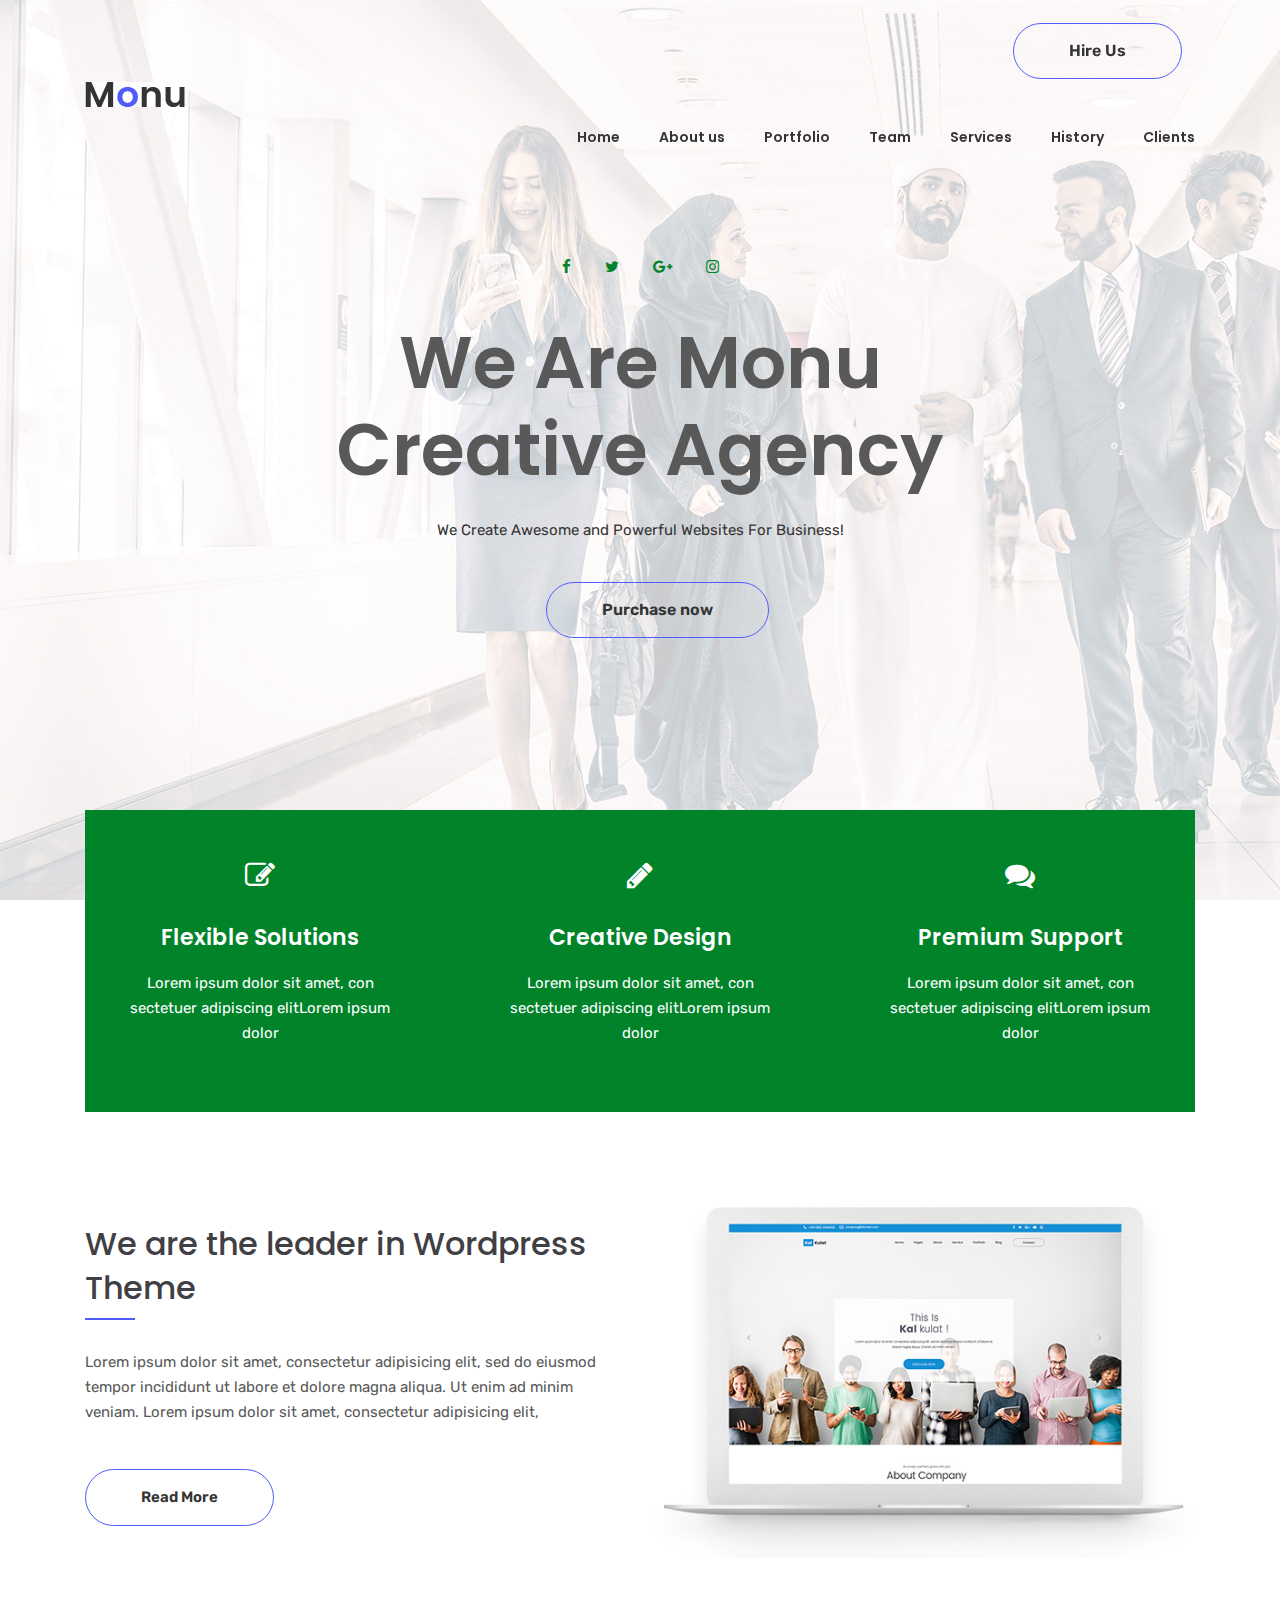
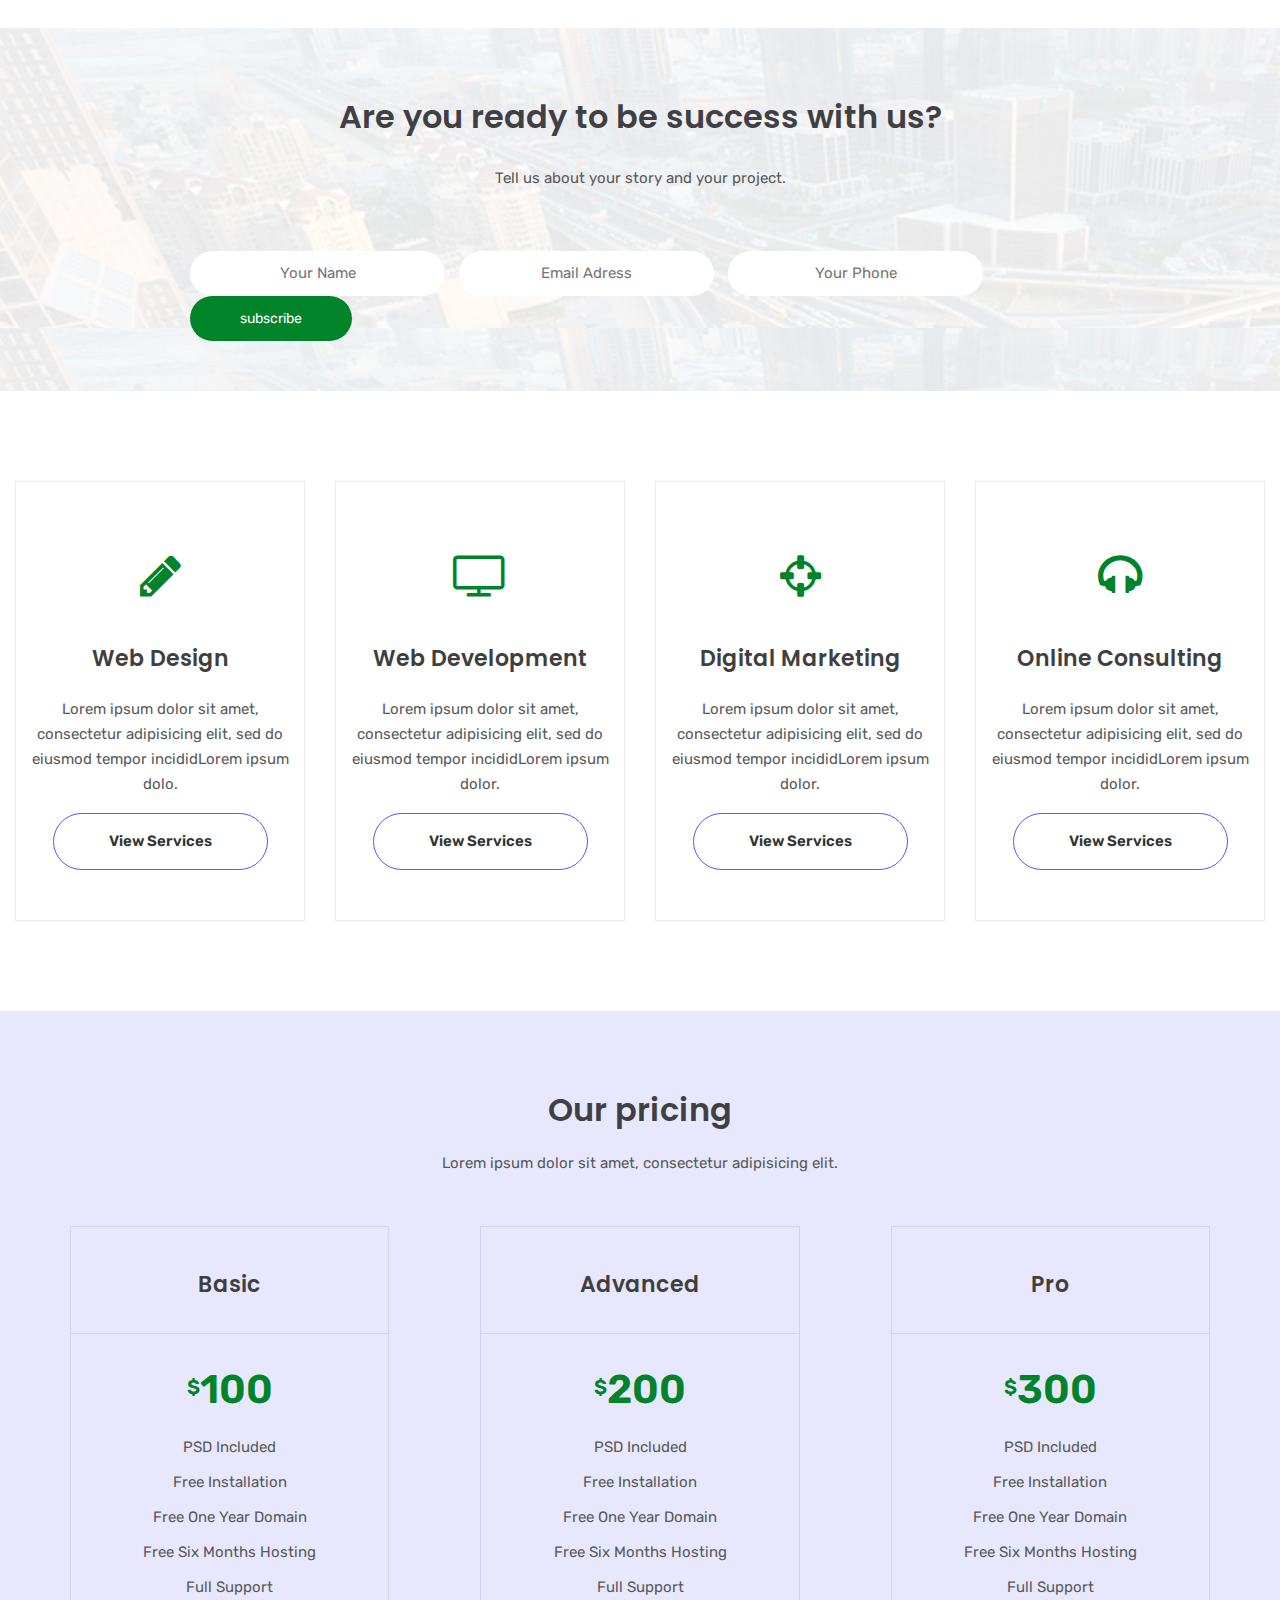
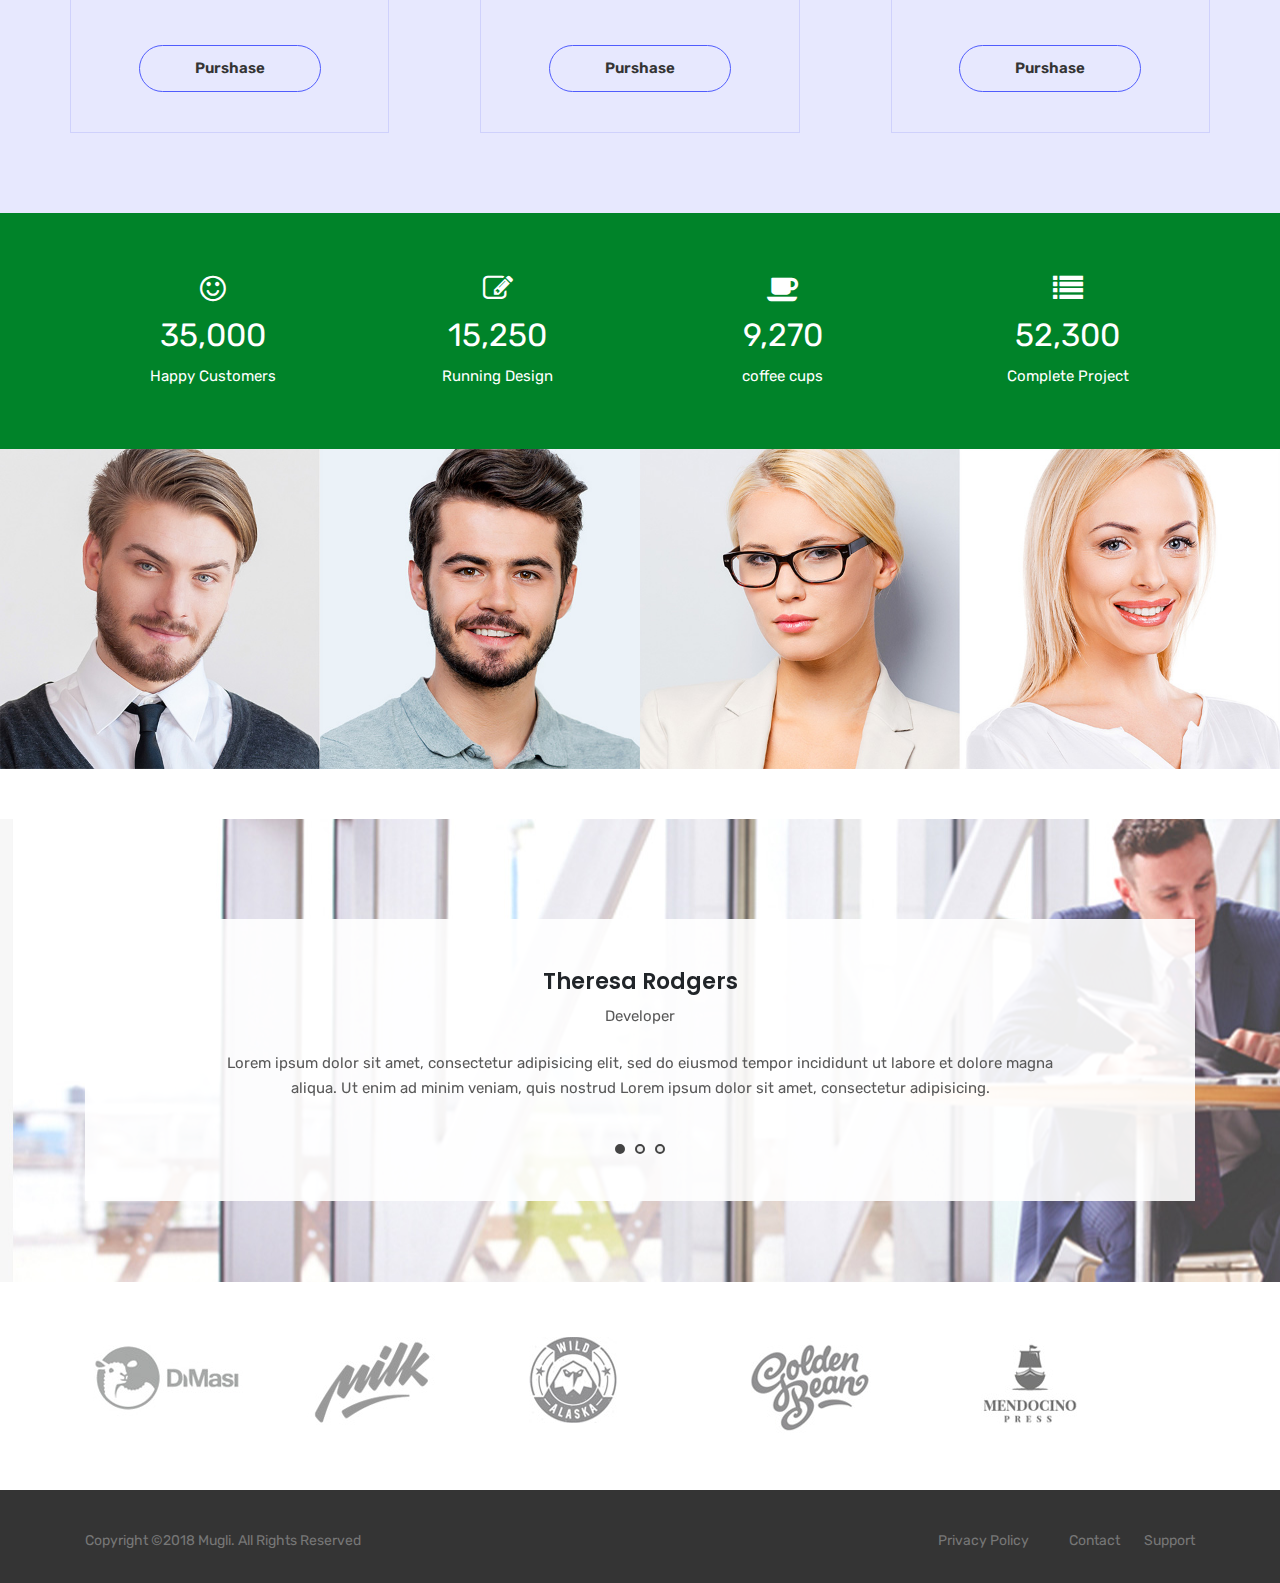
<file: index.html>
<!doctype html>
<html class="no-js" lang="">

<head>
  <meta charset="utf-8">
  <title></title>
  <meta name="description" content="">
  <meta name="viewport" content="width=device-width, initial-scale=1">

  <link rel="manifest" href="site.webmanifest">
  <link rel="apple-touch-icon" href="icon.png">
  <!-- Place favicon.ico in the root directory -->

  <link rel="stylesheet" href="css/slick.css">
  <link rel="stylesheet" href="css/bootstrap.min.css">
  <link rel="stylesheet" href="css/animate.min.css">
  <link rel="stylesheet" href="css/font-awesome.min.css">
  <link rel="stylesheet" href="css/meanmenu.css">
  <link rel="stylesheet" href="css/style.css">
  <link rel="stylesheet" href="css/responsive.css">
  
  <meta name="theme-color" content="#fafafa">
</head>

<body>
  <!--[if IE]>
  <p class="browserupgrade">You are using an <strong>outdated</strong> browser. Please <a href="https://browsehappy.com/">upgrade your browser</a> to improve your experience and security.</p>
  <![endif]-->

  <!-- Add your site or application content here -->


  <!------------header-area----------->
  <header>
    <div class="header-area header-middle">
      <div class="container-fluid">
        <div class="row d-flex align-items-center">
          <div class="col-xl-3 col-lg-2 col-md-2">
            <div class="logo">
              <a href="index.html"><img src="img/logo.png"></a>
            </div>
          </div>
          <div class="col-xl-9 col-lg-10 col-md-10">
            <div class="btn d-none d-md-block float-right">
              <a href="#">Hire Us</a>
            </div>
            <div class="manu float-right">
              <nav id="mobile-manu-active">
                <ul>
                  <li><a href="index.html">Home</a></li>
                  <li><a href="about.html">About us</a></li>
                  <li><a href="#">Portfolio</a></li>
                  <li><a href="#">Team</a></li>
                  <li><a href="#">Services</a></li>
                  <li><a href="#">History</a></li>
                  <li><a href="#">Clients</a></li>
                </ul>
              </nav>
            </div>
            <div class="mobile-manu"></div>
          </div>
        </div>
      </div>
    </div>
  </header>



  <!------------slider-area------------>
  <div class="slider-area">
    <div class="slider-active">
      <div class="single-slider d-flex align-items-center justify-content-center text-center" 
       style="background-image: url(img/slider.png);">
        <div class="slider-inner">
          <div class="slider-icon">
            <a href="#"><i class="fa fa-facebook"></i></a>
            <a href="#"><i class="fa fa-twitter"></i></a>
            <a href="#"><i class="fa fa-google-plus"></i></a>
            <a href="#"><i class="fa fa-instagram"></i></a>
          </div>
          <h2>We Are Monu <br>Creative Agency</h2>
          <p>We Create Awesome and Powerful Websites For Business!</p>
          <div class="btn">
            <a href="#">Purchase now</a>
          </div>
        </div>
      </div>
      <div class="single-slider d-flex align-items-center justify-content-center text-center" 
       style="background-image: url(img/slider.png);">
        <div class="slider-inner">
          <div class="slider-icon">
            <a href="#"><i class="fa fa-facebook"></i></a>
            <a href="#"><i class="fa fa-twitter"></i></a>
            <a href="#"><i class="fa fa-google-plus"></i></a>
            <a href="#"><i class="fa fa-instagram"></i></a>
          </div>
          <h2>We Are Monu <br>Creative Agency</h2>
          <p>We Create Awesome and Powerful Websites For Business!</p>
          <div class="btn">
            <a href="#">Purchase now</a>
          </div>
        </div>
      </div>
      <div class="single-slider d-flex align-items-center justify-content-center text-center" 
      style="background-image: url(img/slider.png);">
        <div class="slider-inner">
          <div class="slider-icon">
            <a href="#"><i class="fa fa-facebook"></i></a>
            <a href="#"><i class="fa fa-twitter"></i></a>
            <a href="#"><i class="fa fa-google-plus"></i></a>
            <a href="#"><i class="fa fa-instagram"></i></a>
          </div>
          <h2>We Are Monu <br>Creative Agency</h2>
          <p>We Create Awesome and Powerful Websites For Business!</p>
          <div class="btn">
            <a href="#">Purchase now</a>
          </div>
        </div>
      </div>
    </div>
  </div>



  <!-------------features-area ------------>
  <div class="features-area text-center">
    <div class="container">
      <div class="theme-bg">
        <div class="row">
          <div class="col-xl-4 col-lg-4 col-md-4 col-sm-12">
            <div class="single-features wow fadeInUp" data-wow-duration=".5s" data-wow-delay="1s">
              <a href="#"><i class="fa fa-pencil-square-o"></i></a>
              <h3>Flexible Solutions</h3>
              <p>Lorem ipsum dolor sit amet, con sectetuer adipiscing elitLorem ipsum dolor</p>
            </div>
          </div>
          <div class="col-xl-4 col-lg-4 col-md-4 col-sm-12">
            <div class="single-features  wow fadeInUp" data-wow-duration=".5s" data-wow-delay="1s">
              <a href="#"><i class="fa fa-pencil"></i></a>
              <h3>Creative Design</h3>
              <p>Lorem ipsum dolor sit amet, con sectetuer adipiscing elitLorem ipsum dolor</p>
            </div>
          </div>
          <div class="col-xl-4 col-lg-4 col-md-4">
            <div class="single-features  wow fadeInUp" data-wow-duration=".5s" data-wow-delay="1s">
              <a href="#"><i class="fa fa-comments"></i></a>
              <h3>Premium Support</h3>
              <p>Lorem ipsum dolor sit amet, con sectetuer adipiscing elitLorem ipsum dolor</p>
            </div>
          </div>
        </div>
      </div>
    </div>
  </div>




  <!-------------about-area-------------->
  <div class="about-area">
    <div class="container">
      <div class="row">
        <div class="col-xl-6 col-lg-6 col-md-6">
          <div class="about-contant">
            <h3>We are the leader in Wordpress Theme</h3>
            <p>Lorem ipsum dolor sit amet, consectetur adipisicing elit, sed do eiusmod tempor incididunt ut labore et dolore magna aliqua. Ut enim ad minim veniam. Lorem ipsum dolor sit amet, consectetur adipisicing elit, </p>
            <div class="read-btn">
              <a href="#">Read More</a>
            </div>
          </div>
        </div>
        <div class="col-xl-6 col-lg-6 col-md-6">
          <div class="about-img">
            <img src="img/about.png">
          </div>
        </div>
      </div>
    </div>
  </div>
  


  <!-----------link-area---------->
  <div class="link-area" style="background-image: url(img/link.jpg);">
    <div class="container">
      <div class="row">
        <div class="col-xl-12">
          <div class="link-title text-center">
            <h3>Are you ready to be success with us?</h3>
            <p>Tell us about your story and your project.</p>
          </div>
        </div>
      </div>
      <div class="row">
        <div class="col-xl-10 offset-xl-1">
          <div class="link-form">
            <form action="#">
              <input type="text" placeholder="Your Name">
              <input type="email" placeholder="Email Adress">
              <input type="text" placeholder="Your Phone">
              <button type="submit">subscribe</button>
            </form>
          </div>
        </div>
      </div>
    </div>
  </div>



  <!-------------services-area----------->
  <div class="services-area">
    <div class="container-fluid">
      <div class="row">
        <div class="col-xl-3 col-lg-3 col-md-6">
          <div class="single-services text-center">
            <i class="fa fa-pencil"></i>
            <h4>Web Design</h4>
            <p>Lorem ipsum dolor sit amet, consectetur adipisicing elit, sed do eiusmod tempor incididLorem ipsum dolo.</p>
            <div class="btn-1">
              <a href="#">View Services</a>
            </div>
          </div>
        </div>
        <div class="col-xl-3 col-lg-3 col-md-6">
          <div class="single-services text-center">
            <i class="fa fa-television"></i>
            <h4>Web Development</h4>
            <p>Lorem ipsum dolor sit amet, consectetur adipisicing elit, sed do eiusmod tempor incididLorem ipsum dolor.</p>
            <div class="btn-1">
              <a href="#">View Services</a>
            </div>
          </div>
        </div>
        <div class="col-xl-3 col-lg-3 col-md-6">
          <div class="single-services text-center">
            <i class="fa fa-crosshairs"></i>
            <h4>Digital Marketing</h4>
            <p>Lorem ipsum dolor sit amet, consectetur adipisicing elit, sed do eiusmod tempor incididLorem ipsum dolor.</p>
            <div class="btn-1">
              <a href="#">View Services</a>
            </div>
          </div>
        </div>
        <div class="col-xl-3 col-lg-3 col-md-6">
          <div class="single-services text-center">
            <i class="fa fa-headphones"></i>
            <h4>Online Consulting</h4>
            <p>Lorem ipsum dolor sit amet, consectetur adipisicing elit, sed do eiusmod tempor incididLorem ipsum dolor.</p>
            <div class="btn-1">
              <a href="#">View Services</a>
            </div>
          </div>
        </div>
      </div>
    </div>
  </div>



  <!--pricing area-start-->
    <div class="pricing-area">
      <div class="container">
        <div class="row">
          <div class="col-xl-12">
            <div class="pricing-title text-center">
              <h3>Our pricing</h3>
              <p>Lorem ipsum dolor sit amet, consectetur adipisicing elit.</p>
            </div>
          </div>
        </div>
        <div class="row justify-content-between">
          <div class="pricing-items">
            <div class="single-pricing text-center">
              <h3>Basic</h3>
              <span><span>$</span>100</span>
              <ul>
                <li>PSD Included</li>
                <li>Free Installation</li>
                <li>Free One Year Domain</li>
                <li>Free Six Months Hosting</li>
                <li>Full Support</li>
              </ul>
              <div class="pricing-btn">
                <a href="#">Purshase</a>
              </div>
            </div>
          </div>
          <div class="pricing-items">
            <div class="single-pricing text-center">
              <h3>Advanced</h3>
              <span><span>$</span>200</span>
              <ul>
                <li>PSD Included</li>
                <li>Free Installation</li>
                <li>Free One Year Domain</li>
                <li>Free Six Months Hosting</li>
                <li>Full Support</li>
              </ul>
              <div class="pricing-btn">
                <a href="#">Purshase</a>
              </div>
            </div>
          </div>
           <div class="pricing-items">
            <div class="single-pricing text-center">
              <h3>Pro</h3>
              <span><span>$</span>300</span>
              <ul>
                <li>PSD Included</li>
                <li>Free Installation</li>
                <li>Free One Year Domain</li>
                <li>Free Six Months Hosting</li>
                <li>Full Support</li>
              </ul>
              <div class="pricing-btn">
                <a href="#">Purshase</a>
              </div>
            </div>
          </div>
        </div>
      </div>
    </div>
  

  
  <!--counter-area start--> 
    <div class="counter-area theme-bg">
      <div class="container">
        <div class="row">
          <div class="col-xl-3 col-lg-3 col-md-3">
            <div class="counter-text text-center">
              <i class="fa fa-smile-o"></i>
              <span class="counter">35,000</span>
              <p>Happy Customers</p>
            </div>
          </div>
          <div class="col-xl-3 col-lg-3 col-md-3">
            <div class="counter-text text-center">
              <i class="fa fa-pencil-square-o"></i>
              <span class="counter">15,250</span>
              <p>Running Design</p>
            </div>
          </div>
          <div class="col-xl-3 col-lg-3 col-md-3">
            <div class="counter-text text-center">
              <i class="fa fa-coffee"></i>
              <span class="counter">9,270</span>
              <p>coffee cups</p>
            </div>
          </div>
          <div class="col-xl-3 col-lg-3 col-md-3">
            <div class="counter-text text-center">
              <i class="fa fa-list"></i>
              <span class="counter">52,300</span>
              <p>Complete Project</p>
            </div>
          </div>
        </div>
      </div>
    </div>
  
  
  <!------------team-area----------->

    <div class="team-area">
      <div class="container-costom">
        <div class="row no-gutters">
          <div class="col-xl-3 col-lg-3 col-md-3">
            <div class="team-wrapper text-center">
              <div class="team-img">
                <img src="img/team-member1.jpg">
              </div>
              <div class="team-info">
                <h3>Michael Redux</h3>
                <span>creative builder</span>
                <div class="team-icon">
                  <a href="#"><i class="fa fa-facebook"></i></a>
                  <a href="#"><i class="fa fa-twitter"></i></a>
                  <a href="#"><i class="fa fa-google-plus"></i></a>
                  <a href="#"><i class="fa fa-instagram"></i></a>
                </div>
              </div>
            </div>
          </div>
          <div class="col-xl-3 col-lg-3 col-md-3">
            <div class="team-wrapper text-center">
              <div class="team-img">
                <img src="img/team-member2.jpg">
              </div>
              <div class="team-info">
                <h3>Michael Redux</h3>
                <span>creative builder</span>
                <div class="team-icon">
                  <a href="#"><i class="fa fa-facebook"></i></a>
                  <a href="#"><i class="fa fa-twitter"></i></a>
                  <a href="#"><i class="fa fa-google-plus"></i></a>
                  <a href="#"><i class="fa fa-instagram"></i></a>
                </div>
              </div>
            </div>
          </div>
          <div class="col-xl-3 col-lg-3 col-md-3">
            <div class="team-wrapper text-center">
              <div class="team-img">
                <img src="img/team-member3.jpg">
              </div>
              <div class="team-info">
                <h3>Michael Redux</h3>
                <span>creative builder</span>
                <div class="team-icon">
                  <a href="#"><i class="fa fa-facebook"></i></a>
                  <a href="#"><i class="fa fa-twitter"></i></a>
                  <a href="#"><i class="fa fa-google-plus"></i></a>
                  <a href="#"><i class="fa fa-instagram"></i></a>
                </div>
              </div>
            </div>
          </div>
          <div class="col-xl-3 col-lg-3 col-md-3">
            <div class="team-wrapper text-center">
              <div class="team-img">
                <img src="img/team-member4.jpg">
              </div>
              <div class="team-info">
                <h3>Michael Redux</h3>
                <span>creative builder</span>
                <div class="team-icon">
                  <a href="#"><i class="fa fa-facebook"></i></a>
                  <a href="#"><i class="fa fa-twitter"></i></a>
                  <a href="#"><i class="fa fa-google-plus"></i></a>
                  <a href="#"><i class="fa fa-instagram"></i></a>
                </div>
              </div>
            </div>
          </div>
        </div>
      </div>
    </div>



  <!----------testimonials---------->

    <div class="testimonials-area"  style="background-image: url(img/testimonials.jpg);">
      <div class="container">
        <div class="testimonials-active">
          <div class="testimonials-item text-center">
            <div class="testimonials-name">
              <h3>Theresa Rodgers</h3>
              <span>Developer</span>
            </div>
            <p>Lorem ipsum dolor sit amet, consectetur adipisicing elit, sed do eiusmod tempor incididunt ut labore et dolore magna aliqua. Ut enim ad minim veniam, quis nostrud Lorem ipsum dolor sit amet, consectetur adipisicing.</p>
          </div>
          <div class="testimonials-item text-center">
            <div class="testimonials-name">
              <h3>Theresa Rodgers</h3>
              <span>Developer</span>
            </div>
            <p>Lorem ipsum dolor sit amet, consectetur adipisicing elit, sed do eiusmod tempor incididunt ut labore et dolore magna aliqua. Ut enim ad minim veniam, quis nostrud Lorem ipsum dolor sit amet, consectetur adipisicing.</p>
          </div>
          <div class="testimonials-item text-center">
            <div class="testimonials-name">
              <h3>Theresa Rodgers</h3>
              <span>Developer</span>
            </div>
            <p>Lorem ipsum dolor sit amet, consectetur adipisicing elit, sed do eiusmod tempor incididunt ut labore et dolore magna aliqua. Ut enim ad minim veniam, quis nostrud Lorem ipsum dolor sit amet, consectetur adipisicing.</p>
          </div>
        </div>
      </div>
    </div>
    
  
  <!---------brand-area-------->

    <div class="brand-area">
      <div class="container">
        <div class="brand-active">
          <div class="single-brand">
            <img src="img/brand-img1.png">
          </div>
          <div class="single-brand">
            <img src="img/brand-img2.png">
          </div>
          <div class="single-brand">
            <img src="img/brand-img3.png">
          </div>
          <div class="single-brand">
            <img src="img/brand-img4.png">
          </div>
          <div class="single-brand">
            <img src="img/brand-img5.png">
          </div>
          <div class="single-brand">
            <img src="img/brand-img1.png">
          </div>
          <div class="single-brand">
            <img src="img/brand-img2.png">
          </div>
          <div class="single-brand">
            <img src="img/brand-img3.png">
          </div>
          <div class="single-brand">
            <img src="img/brand-img4.png">
          </div>
        </div>
      </div>
    </div>
 


  <!-----------footer-area----------->
    <div class="footer-area">
      <div class="container">
        <div class="footer-text">
          <div class="footer-left">
            <p>Copyright ©2018 Mugli. All Rights Reserved</p>
          </div>
          <div class="footer-right">
            <a href="#">Privacy Policy<a>
            <a href="#">Contact</a>
            <a href="#">Support</a>
          </div>
        </div>
      </div>
    </div>

   <!---------js----------->

  <script src="js/vendor/modernizr-3.7.1.min.js"></script>
  <script src="js/vendor/jquery-1.12.4.min.js"></script>
  <script src="js/popper.min.js"></script>
  <script src="js/bootstrap.min.js"></script>
  <script src="js/wow.min.js"></script>
  <script src="js/slick.min.js"></script>
  <script src="js/waypoints.min.js"></script>
  <script src="js/jquery.meanmenu.min.js"></script>
  <script src="js/jquery.scrollUp.js"></script>
  <script src="js/jquery.counterup.min.js"></script>
  <script src="js/plugins.js"></script>
  <script src="js/main.js"></script>

</body>

</html>
</file>
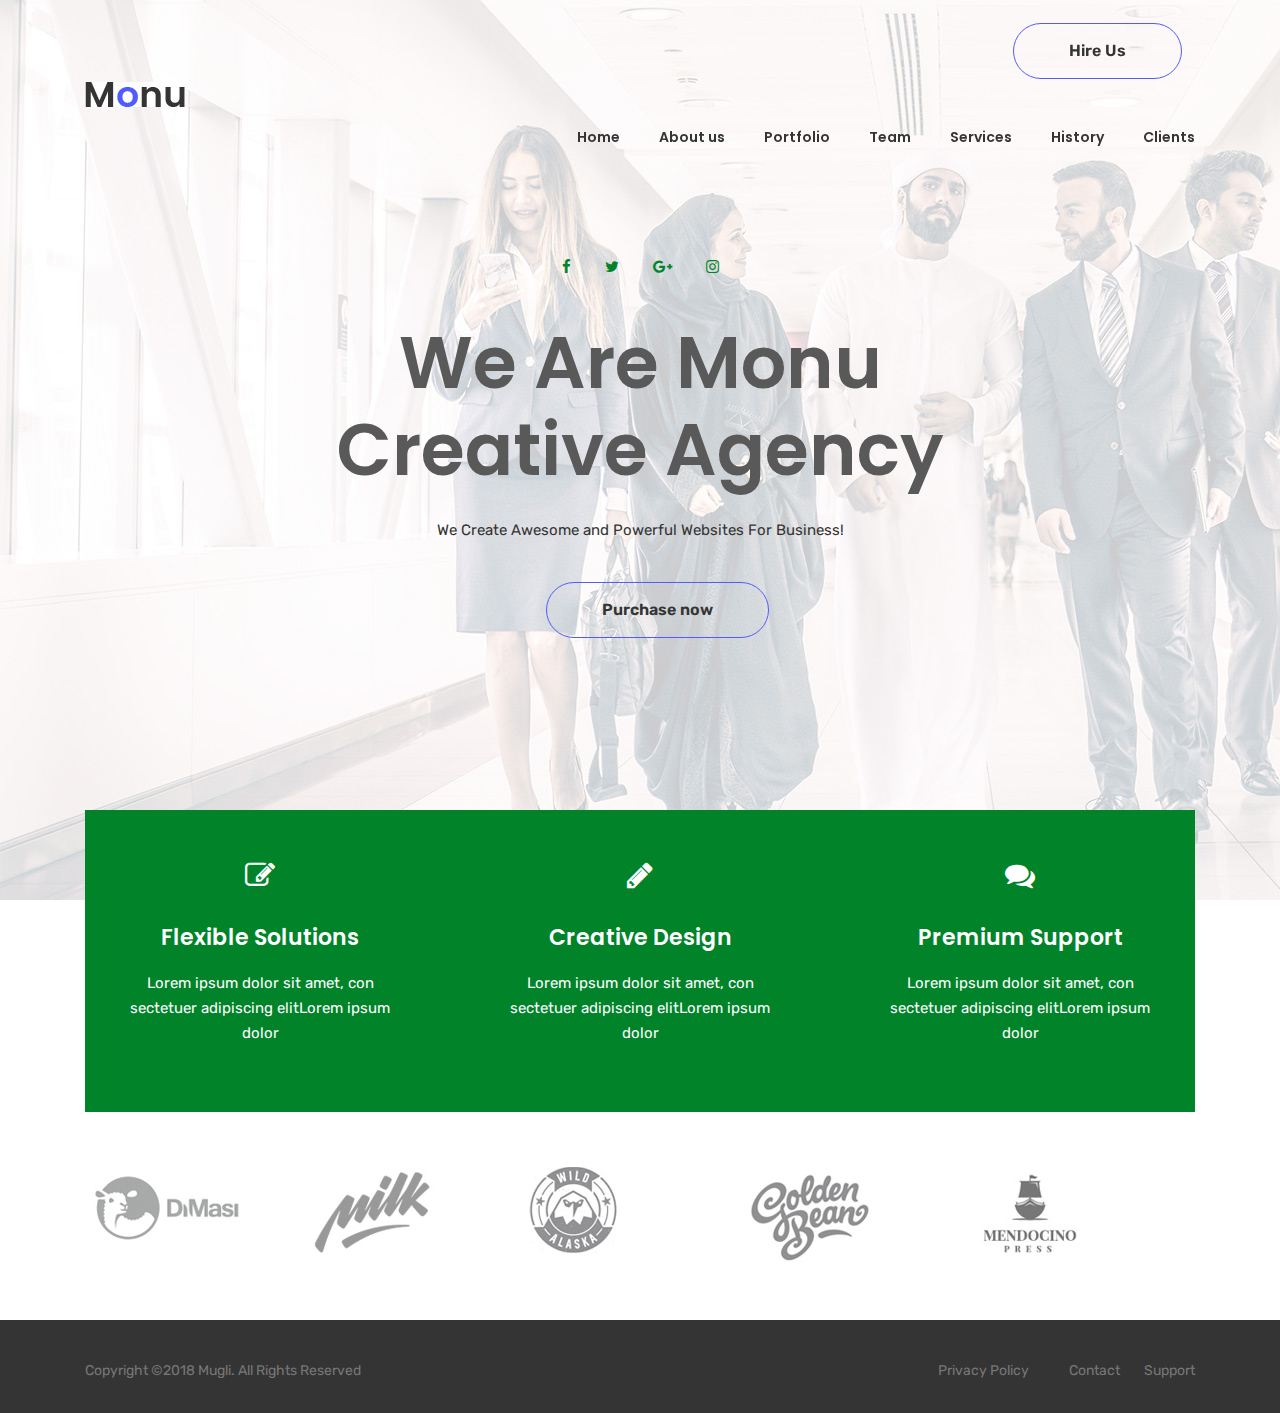
<file: about.html>
<!doctype html>
<html class="no-js" lang="">

<head>
  <meta charset="utf-8">
  <title></title>
  <meta name="description" content="">
  <meta name="viewport" content="width=device-width, initial-scale=1">

  <link rel="manifest" href="site.webmanifest">
  <link rel="apple-touch-icon" href="icon.png">
  <!-- Place favicon.ico in the root directory -->

  <link rel="stylesheet" href="css/slick.css">
  <link rel="stylesheet" href="css/bootstrap.min.css">
  <link rel="stylesheet" href="css/animate.min.css">
  <link rel="stylesheet" href="css/font-awesome.min.css">
  <link rel="stylesheet" href="css/meanmenu.css">
  <link rel="stylesheet" href="css/style.css">
  <link rel="stylesheet" href="css/responsive.css">
  
  <meta name="theme-color" content="#fafafa">
</head>

<body>
  <!--[if IE]>
  <p class="browserupgrade">You are using an <strong>outdated</strong> browser. Please <a href="https://browsehappy.com/">upgrade your browser</a> to improve your experience and security.</p>
  <![endif]-->

  <!-- Add your site or application content here -->


  <!------------header-area----------->
  <header>
    <div class="header-area header-middle">
      <div class="container-fluid">
        <div class="row d-flex align-items-center">
          <div class="col-xl-3 col-lg-2 col-md-2">
            <div class="logo">
              <a href="index.html"><img src="img/logo.png"></a>
            </div>
          </div>
          <div class="col-xl-9 col-lg-10 col-md-10">
            <div class="btn d-none d-md-block float-right">
              <a href="#">Hire Us</a>
            </div>
            <div class="manu float-right">
              <nav id="mobile-manu-active">
                <ul>
                  <li><a href="index.html">Home</a></li>
                  <li><a href="about.html">About us</a></li>
                  <li><a href="#">Portfolio</a></li>
                  <li><a href="#">Team</a></li>
                  <li><a href="#">Services</a></li>
                  <li><a href="#">History</a></li>
                  <li><a href="#">Clients</a></li>
                </ul>
              </nav>
            </div>
            <div class="mobile-manu"></div>
          </div>
        </div>
      </div>
    </div>
  </header>



  <!------------slider-area------------>
  <div class="slider-area">
    <div class="slider-active">
      <div class="single-slider d-flex align-items-center justify-content-center text-center" 
       style="background-image: url(img/slider.png);">
        <div class="slider-inner">
          <div class="slider-icon">
            <a href="#"><i class="fa fa-facebook"></i></a>
            <a href="#"><i class="fa fa-twitter"></i></a>
            <a href="#"><i class="fa fa-google-plus"></i></a>
            <a href="#"><i class="fa fa-instagram"></i></a>
          </div>
          <h2>We Are Monu <br>Creative Agency</h2>
          <p>We Create Awesome and Powerful Websites For Business!</p>
          <div class="btn">
            <a href="#">Purchase now</a>
          </div>
        </div>
      </div>
      <div class="single-slider d-flex align-items-center justify-content-center text-center" 
       style="background-image: url(img/slider.png);">
        <div class="slider-inner">
          <div class="slider-icon">
            <a href="#"><i class="fa fa-facebook"></i></a>
            <a href="#"><i class="fa fa-twitter"></i></a>
            <a href="#"><i class="fa fa-google-plus"></i></a>
            <a href="#"><i class="fa fa-instagram"></i></a>
          </div>
          <h2>We Are Monu <br>Creative Agency</h2>
          <p>We Create Awesome and Powerful Websites For Business!</p>
          <div class="btn">
            <a href="#">Purchase now</a>
          </div>
        </div>
      </div>
      <div class="single-slider d-flex align-items-center justify-content-center text-center" 
      style="background-image: url(img/slider.png);">
        <div class="slider-inner">
          <div class="slider-icon">
            <a href="#"><i class="fa fa-facebook"></i></a>
            <a href="#"><i class="fa fa-twitter"></i></a>
            <a href="#"><i class="fa fa-google-plus"></i></a>
            <a href="#"><i class="fa fa-instagram"></i></a>
          </div>
          <h2>We Are Monu <br>Creative Agency</h2>
          <p>We Create Awesome and Powerful Websites For Business!</p>
          <div class="btn">
            <a href="#">Purchase now</a>
          </div>
        </div>
      </div>
    </div>
  </div>


  <!-------------features-area ------------>
  <div class="features-area text-center">
    <div class="container">
      <div class="theme-bg">
        <div class="row">
          <div class="col-xl-4 col-lg-4 col-md-4 col-sm-12">
            <div class="single-features wow fadeInUp" data-wow-duration=".5s" data-wow-delay="1s">
              <a href="#"><i class="fa fa-pencil-square-o"></i></a>
              <h3>Flexible Solutions</h3>
              <p>Lorem ipsum dolor sit amet, con sectetuer adipiscing elitLorem ipsum dolor</p>
            </div>
          </div>
          <div class="col-xl-4 col-lg-4 col-md-4 col-sm-12">
            <div class="single-features  wow fadeInUp" data-wow-duration=".5s" data-wow-delay="1s">
              <a href="#"><i class="fa fa-pencil"></i></a>
              <h3>Creative Design</h3>
              <p>Lorem ipsum dolor sit amet, con sectetuer adipiscing elitLorem ipsum dolor</p>
            </div>
          </div>
          <div class="col-xl-4 col-lg-4 col-md-4">
            <div class="single-features  wow fadeInUp" data-wow-duration=".5s" data-wow-delay="1s">
              <a href="#"><i class="fa fa-comments"></i></a>
              <h3>Premium Support</h3>
              <p>Lorem ipsum dolor sit amet, con sectetuer adipiscing elitLorem ipsum dolor</p>
            </div>
          </div>
        </div>
      </div>
    </div>
  </div>

 
  <!---------brand-area-------->

    <div class="brand-area">
      <div class="container">
        <div class="brand-active">
          <div class="single-brand">
            <img src="img/brand-img1.png">
          </div>
          <div class="single-brand">
            <img src="img/brand-img2.png">
          </div>
          <div class="single-brand">
            <img src="img/brand-img3.png">
          </div>
          <div class="single-brand">
            <img src="img/brand-img4.png">
          </div>
          <div class="single-brand">
            <img src="img/brand-img5.png">
          </div>
          <div class="single-brand">
            <img src="img/brand-img1.png">
          </div>
          <div class="single-brand">
            <img src="img/brand-img2.png">
          </div>
          <div class="single-brand">
            <img src="img/brand-img3.png">
          </div>
          <div class="single-brand">
            <img src="img/brand-img4.png">
          </div>
        </div>
      </div>
    </div>
 


  <!-----------footer-area----------->
    <div class="footer-area">
      <div class="container">
        <div class="footer-text">
          <div class="footer-left">
            <p>Copyright ©2018 Mugli. All Rights Reserved</p>
          </div>
          <div class="footer-right">
            <a href="#">Privacy Policy<a>
            <a href="#">Contact</a>
            <a href="#">Support</a>
          </div>
        </div>
      </div>
    </div>

   <!---------js----------->

  <script src="js/vendor/modernizr-3.7.1.min.js"></script>
  <script src="js/vendor/jquery-1.12.4.min.js"></script>
  <script src="js/popper.min.js"></script>
  <script src="js/bootstrap.min.js"></script>
  <script src="js/wow.min.js"></script>
  <script src="js/slick.min.js"></script>
  <script src="js/waypoints.min.js"></script>
  <script src="js/jquery.meanmenu.min.js"></script>
  <script src="js/jquery.scrollUp.js"></script>
  <script src="js/jquery.counterup.min.js"></script>
  <script src="js/plugins.js"></script>
  <script src="js/main.js"></script>

</body>

</html>
</file>
<file: css/style.css>
/*google fonts*/
@import url('https://fonts.googleapis.com/css?family=Poppins:300,400,500,600,700,900|Rubik:300,400,500,700,900&display=swap');
*{margin: 0;padding: 0; box-sizing: border-box;}
body{
	;font-family: 'Rubik', sans-serif;
	font-size: 15px;
    font-weight: 400;
    line-height: 25px;
}
h1,h2,h3,h4,h5,h6{font-family: 'Poppins', sans-serif}
.theme-bg {
	background: #008329;
}
.header-area{
	padding: 0 70px;
	position: absolute;
	left: 0;
	right: 0;
	top: 0;
	z-index: 1;
}
.logo{}
.logo a{}
.manu{}
.manu ul{list-style: none;margin-bottom: 0;}
.manu ul li{
	display: inline-block;
	margin-left: 35px;
}
.manu ul li a{
    font-size:14px;
    color: #343434;
    text-decoration: none;
    font-weight: 600;
    display: inline-block;
    line-height: 1;
     padding: 44px 0;
     font-family: 'Poppins', sans-serif;
}
.btn{
    margin-top: 16px;
    margin-left: 35px;
}
.btn a{
    padding: 15px 55px;
    border: 1px solid #505cfd;
    border-radius: 30px;
    display: inline-block;
    color: #343434;
    font-weight: 600;
    text-decoration: none;
 }
 .single-slider{height: 100vh}
 .slider-icon a {
	font-size: 15px;
	color: #008329;
	margin: 0 15px;
}
 .slider-inner h2{
 	font-size: 72px;
 	font-weight: 600;
 	color: #595959;
 	margin-top: 40px;
 }
 .slider-inner p{
 	font-size: 15px;
 	color: #343434;
 	margin-top: 25px;
 }
 .features-area {
	margin-top: -90px;
	position: relative;
	z-index: 9;
}
 .single-features{padding: 50px 28px;}
 .single-features a{
 	color: #fff;
 	font-size: 30px;
 	padding-bottom: 35px;
 	margin-bottom: 0;
 	display: block;
 }
 .single-features h3{
 	color: #fff;
 	font-size: 22px;
 	font-weight: 600;
 	margin-bottom: 20px;
 }
 .single-features p{
 	color: #fff;
 	font-size: 15px;
    line-height: 25px;
 }
 .about-area{padding-bottom: 70px;}
 .about-contant{padding-top: 110px;}
 .about-contant h3{
 	font-size: 32px;
 	color: #404044;
 	position: relative;
 	line-height: 44px;
 	margin-bottom: 30px;
 	padding-bottom: 10px;
 }
 .about-contant h3:before{
 	background:  #505cfd;
 	content: "";
    position: absolute;
    height:2px;
    width: 50px;
    bottom: 0; 
    display: block;

 }
 .about-contant p{
 	font-size: 15px;
 	color: #595959;
 	margin-bottom: 44px;
 }
.read-btn{margin-top: 16px;}
.read-btn a{
    padding: 15px 55px;
    border: 1px solid #505cfd;
    border-radius: 30px;
    display: inline-block;
    color: #343434;
    font-weight: 600;
    text-decoration: none;
 }
 .about-img{padding-top: 87px;}
 .about-img img{width: 100%;}
 .link-area{
 	padding-top: 70px;
 	padding-bottom: 50px;
 }
 .link-title{}
 .link-title h3{
 	font-size: 32px;
 	font-weight:600;
 	color: #404044;
 	margin-bottom: 30px;
 }
 .link-title p{
 	font-size: 15px;
 	color: #595959;
 	margin-bottom: 60px;
 }
 .link-form{}
 .link-form input{
 	border: 0;
 	text-align: center;
 	padding: 10px 25px;
 	margin-left: 10px;
 	background: #fff;
 	border-radius: 30px;
 }
 .link-form button {
	background: #008329;
	color: #fff;
	padding: 10px 50px;
	font-size: 14px;
	border-radius: 30px;
	border: 0;
	margin-left: 10px;
}
 .services-area{padding:90px 0;}
 .single-services{
 	border: 1px solid #ebebeb;
 	padding-top: 70px;
 	padding-bottom: 50px;
 	padding-left: 10px;
 	padding-right: 10px;
 }
 .single-services:hover{background: #222;border-color: #222;}
.single-services i {
	font-size: 48px;
	color: #008329;
}
 .single-services h4{
 	font-size: 22px;
 	color: #3f3f3f;
 	font-weight: 600;
 	margin-top: 45px;
 	margin-bottom: 24px;
 }
.single-services:hover h4{color: #fff;}
.single-services p{font-size: 15px;color: #595959;}
.single-services:hover p{
	color: #777;
	margin-top: 50px;
}
.btn-1 a{
    padding: 15px 55px;
    border: 1px solid #505cfd;
    border-radius: 30px;
    display: inline-block;
    color: #343434;
    font-weight: 600;
    text-decoration: none;
 }
.single-services:hover a {color: #fff;}
.pricing-area {background: #e7e8fe;padding: 80px 0;}
.pricing-title {}
.pricing-title h3 {
	font-size: 32px;
	color: #404044;
	font-weight: 600;
	margin: 0;
	padding-bottom: 22px;
}
.pricing-title p {
	font-size: 15px;
	color: #595959;
	padding-bottom: 50px;
	margin: 0;
}
.pricing-items{width: 28%;}
.single-pricing{border: 1px solid #cfd1fc;transition: .3s}
.single-pricing:hover{
	box-shadow: 0px 15px 30px 0 rgba(80,92,253,0.1);
	background: #fff;
}
.single-pricing:hover a{background: #505cfd;}
.single-pricing h3{
	font-size: 22px;
	font-weight: 600;
	color: #3f3f3f;
	border-bottom: 1px solid #cfd1fc;
	padding-top: 45px;
	padding-bottom: 35px;
}
.single-pricing span {
	font-size: 40px;
	color: #008329;
	font-weight: 600;
	margin-top: 22px;
	margin-bottom: 12px;
	display: inline-block;
	line-height: 1;
}
.single-pricing span span {
	color: #008329;
	font-size: 20px;
	position: relative;
	top: -9px;
}
.single-pricing ul{}
.single-pricing ul li{
	list-style: none;
    color: #595959;
    line-height: 35px;
    font-size:15px; 
}
.pricing-btn{
	margin-top: 40px;
	margin-bottom: 40px;
}
.pricing-btn a{
    padding: 10px 55px;
    border: 1px solid #505cfd;
    border-radius: 30px;
    display: inline-block;
    color: #343434;
    font-weight: 600;
    text-decoration: none;
 }
 .counter-area{padding-top: 60px;padding-bottom: 30px;}
 .counter-text{margin-bottom: 30px;}
 .counter-text i{
 	font-size: 30px;
 	color: #fff;
 	margin-bottom: 20px;
 	display:block;
 }
 .counter-text span{
 	font-size: 32px;
 	color: #fff;
 }
 .counter-text p{
 	font-size: 15px;
 	color: #fff;
 	margin-bottom: 0;
 	margin-top: 10px;
 }
 .team-area{}
 .team-wrapper{position: relative;}
 .team-img:before {
 	position: absolute;
 	background: #fff;
 	opacity: 0;
 	content: "";
 	top: 30px;
 	left: 30px;
 	right: 30px;
 	bottom: 30px;
 	transition: .3s;
    visibility: hidden;
 }
 .team-wrapper:hover .team-img:before{opacity: .5;visibility: visible;}
 .team-img img{width: 100%;}
 .team-info{
 	position: absolute;
 	top: 50%;
 	left: 0;
 	right: 0;
 	transform: translateY(-50%);
 	transition: .3s;
    opacity: 0;
    visibility: hidden;
 }
 .team-info h3{
 	font-size: 22px;
 	font-weight: 600;
 	color: #3f3f3f;
 	margin: 0;
 }
 .team-wrapper:hover .team-info {opacity: 1;visibility: visible;}
 .team-info span{
 	margin-bottom: 8px;
    font-size: 15px;
    color: #595959;
    display: block;
 }
 .team-icon{}
 .team-icon a{
 	font-size: 18px;
 	color: #333;
 	margin: 0 5px;
}
.testimonials-area{padding: 100px 0;margin-top: 50px;}
.testimonials-item{
	background: rgba(255,255,255,.9);
	padding:50px 120px 100px;
}
.testimonials-item p{
	font-size: 15px;
	color: #595959;
	margin-bottom: 0;
}
.testimonials-name{}
.testimonials-name h3{
	font-size: 22px;
	font-weight: 600;
}
.testimonials-name span{
	color: #595959;
	font-size: 15px;
	margin-bottom: 22px;
	display: block;
}
.testimonials-active .slick-dots{
	margin-top: -60px;
	text-align: center;
	position: relative;
	z-index: 9;
}
.testimonials-active .slick-dots li{
	margin: 0 5px;
	display: inline-block;
}
.testimonials-active .slick-dots li button{
	height: 10px;
	width: 10px;
	border-radius: 50%;
	border: 2px solid #444;
	padding: 0;
	font-size: 0;
}
.testimonials-active .slick-dots li.slick-active button{background: #444;}
button:focus {
	outline: 0;
	outline: 0;
}
.brand-area{padding:55px 0;}
.footer-area{
	background: #343434;
	padding-top: 38px;
	padding-bottom: 55px;
}
.footer-text{}
.footer-left{float: left;}
.footer-left p{
	color: #777777;
	font-size: 14px;

}
.footer-right{float: right;}
.footer-right a{
	color: #777;
	font-size: 14px;
	text-decoration: none;
	display: inline-block;
	margin-left: 20px;
}
#scrollUp {
	height: 40px;
	width: 40px;
	background: #fff;
	position: absolute;
	right: 20px;
	bottom: 20px;
	display: block;
	font-size: 20px;
	text-align: center;
	color: #000;
	line-height: 37px;
}
.header-area.header-middle.scroll-header {
	position: fixed;
	left: 0;
	right: 0;
	background: #fff;
	border-bottom: 1px solid #ddd;
	z-index: 99;
}
</file>
<file: css/responsive.css>
/* XL Device :1200px. */
@media (min-width: 1200px) and (max-width: 1500px) {


}

/* LG Device :992px. */
@media (min-width: 992px) and (max-width: 1200px) {
   .manu ul li {margin-left: 22px;}
   .btn {padding-right: 0;}
   .single-slider{background: cover;background-position: center;}
   .single-features {padding: 30px 28px;}
   .single-features a {padding-bottom: 23px;}
   .single-features h3 {margin-bottom: 13px;}
   .single-services p {margin-bottom: 35px;}
   .single-services {padding-top: 50px;}
   .testimonials-area{background: cover;background-position: center;}
}

 
/* MD Device :768px. */
@media (min-width: 768px) and (max-width: 991px) {
	.header-area {padding: 0 10px;}
    .manu ul li {margin-left: 15px;}
    .single-slider{background: cover;background-position: center;}
    .btn a {padding: 10px 30px;font-size: 14px;}
    .btn {margin-left: 18px;margin-top: 22px;}
    .slider-inner h2 {font-size: 50px;}
    .single-features {padding: 30px 0px;}
    .single-features a {font-size: 25px;padding-bottom: 28px;}
    .about-img {padding-top: 84px;}
    .testimonials-area{background: cover;background-position: center;}
    .about-contant {padding-top: 76px;}
    .link-form input {padding: 7px 0px;margin-left: 18px;font-size: 13px;}
    .link-form button {padding: 7px 42px;font-size: 13px;margin-left: 5px;}
    .single-services {margin-bottom: 30px;}
    .services-area {padding: 50px 0;}
    .testimonials-item {padding: 50px 31px 90px;}
}

 
/* Extra small Device. */
@media (max-width: 767px) {
	.container { padding-right: 0; padding-left: 0;}
    .header-area {padding: 30px 30px;}
    .slider-inner h2 {font-size: 50px;}
    .features-area {margin-top: 38px;}
    .single-features {padding: 33px 28px;border-bottom: 2px solid #ccc;}
    .link-form input {margin-left: 0;font-size: 13px;padding: 5px 1px;margin-left: 5px;}
    .link-form button {padding: 5px 35px;font-size: 13px;margin-left: 187px;margin-top: 17px;}
    .single-services {margin-bottom: 30px;}
    .services-area {padding-top: 60px;padding-bottom: 30px;}
    .row {margin-right: 0; margin-left: 0;}
    .single-pricing h3 {padding-top: 22px;padding-bottom: 22px;}
    .pricing-btn a {padding: 5px 28px;}
    .pricing-btn {margin-top: 22px;margin-bottom: 31px;}
    .single-pricing ul li {line-height: 29px;font-size: 13px;}
    .pricing-area {padding: 40px 0;}
    .counter-area {padding-top: 31px;padding-bottom: 10px;}
    .testimonials-item {padding: 50px 16px 96px;}
    .footer-right a {margin-left: 8px;}
    .team-img img {width: 75%;margin-bottom: 20px;}
    .testimonials-area{background: cover;background-position: center;}
    .single-slider{background: cover;background-position: center;}

}
 
/* SM Small Device :550px. */
@media only screen and (min-width: 576px) and (max-width: 767px) {
    
    .col-sm-12 {padding-left: 0;padding-right: 0;}
    
}


/* retina query */
@media only screen and (-webkit-min-device-pixel-ratio:2) and (max-width:991.98px),only screen and (min--moz-device-pixel-ratio:2) and (max-width:991.98px),only screen and (-o-min-device-pixel-ratio:2/1) and (max-width:991.98px),only screen and (min-device-pixel-ratio:2) and (max-width:991.98px),only screen and (min-resolution:192dpi) and (max-width:991.98px),only screen and (min-resolution:2dppx) and (max-width:991.98px){

.logo .standard-logo{
  display: none;
}
.logo .retina-logo{
  display: inline-block;
}

}


@media only screen and (-webkit-min-device-pixel-ratio:2),only screen and (min--moz-device-pixel-ratio:2),only screen and (-o-min-device-pixel-ratio:2/1),only screen and (min-device-pixel-ratio:2),only screen and (min-resolution:192dpi),only screen and (min-resolution:2dppx){
.logo .standard-logo{
  display: none;
}
.logo .retina-logo{
  display: inline-block;
}

}
</file>
